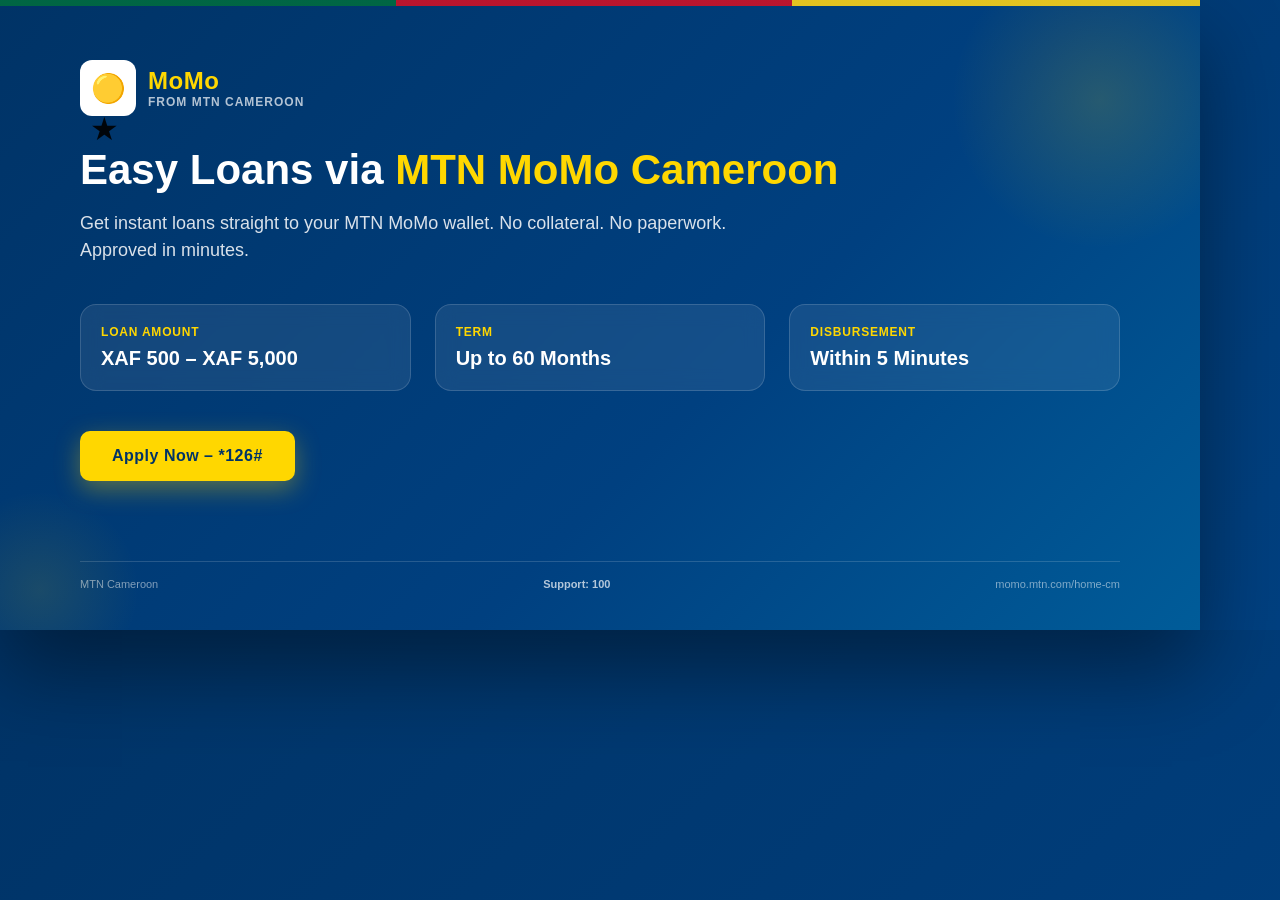
<file: og-poster.html>
<!DOCTYPE html>
<html lang="en">
<head>
    <meta charset="UTF-8" />
    <meta name="viewport" content="width=device-width, initial-scale=1.0" />
    <title>MTN MoMo Cameroon – Easy Loans | OG Poster</title>
    <style>
        * { margin: 0; padding: 0; box-sizing: border-box; }
        body {
            margin: 0;
            width: 1200px;
            height: 630px;
            font-family: 'Inter', -apple-system, BlinkMacSystemFont, 'Segoe UI', Roboto, sans-serif;
            background: linear-gradient(135deg, #003366 0%, #004080 100%);
            display: flex;
            align-items: center;
            justify-content: center;
            color: #ffffff;
        }
        .poster {
            width: 100%;
            height: 100%;
            background: linear-gradient(135deg, #003366 0%, #004080 60%, #005c99 100%);
            position: relative;
            overflow: hidden;
            padding: 60px 80px;
            box-shadow: 0 40px 80px rgba(0,0,0,0.4);
        }
        .poster::before {
            content: '';
            position: absolute;
            top: -50px;
            right: -50px;
            width: 300px;
            height: 300px;
            background: radial-gradient(circle, rgba(255,215,0,0.15) 0%, transparent 70%);
            border-radius: 50%;
        }
        .poster::after {
            content: '';
            position: absolute;
            bottom: -60px;
            left: -60px;
            width: 200px;
            height: 200px;
            background: radial-gradient(circle, rgba(255,215,0,0.1) 0%, transparent 70%);
            border-radius: 50%;
        }
        .cameroon-stripes {
            position: absolute;
            top: 0;
            left: 0;
            width: 100%;
            height: 6px;
            background: linear-gradient(90deg, #006B3F 33%, #CE1126 33% 66%, #FCD116 66%);
            opacity: 0.9;
        }
        .logo {
            display: flex;
            align-items: center;
            gap: 12px;
            margin-bottom: 10px;
        }
        .logo-img {
            width: 56px;
            height: 56px;
            background: #fff;
            border-radius: 12px;
            display: flex;
            align-items: center;
            justify-content: center;
            font-size: 28px;
        }
        .brand {
            display: flex;
            flex-direction: column;
        }
        .brand .momo {
            color: #FFD700;
            font-size: 24px;
            font-weight: 800;
            letter-spacing: 0.5px;
        }
        .brand .cameroon {
            font-size: 12px;
            color: rgba(255,255,255,0.7);
            font-weight: 600;
            letter-spacing: 1px;
            text-transform: uppercase;
        }
        h1 {
            font-size: 42px;
            font-weight: 800;
            line-height: 1.15;
            margin: 30px 0 16px;
            color: #fff;
        }
        h1 .accent {
            color: #FFD700;
        }
        p.tagline {
            font-size: 18px;
            color: rgba(255,255,255,0.85);
            margin-bottom: 40px;
            max-width: 700px;
            line-height: 1.5;
        }
        .details {
            display: grid;
            grid-template-columns: 1fr 1fr 1fr;
            gap: 24px;
            margin-bottom: 40px;
        }
        .detail-card {
            background: rgba(255,255,255,0.08);
            border: 1px solid rgba(255,255,255,0.15);
            border-radius: 16px;
            padding: 20px;
            backdrop-filter: blur(10px);
        }
        .detail-card .label {
            font-size: 12px;
            font-weight: 700;
            color: #FFD700;
            text-transform: uppercase;
            letter-spacing: 0.8px;
            margin-bottom: 8px;
        }
        .detail-card .value {
            font-size: 20px;
            font-weight: 700;
            color: #fff;
        }
        .cta {
            background: #FFD700;
            color: #003366;
            border: none;
            border-radius: 10px;
            padding: 16px 32px;
            font-size: 16px;
            font-weight: 800;
            letter-spacing: 0.5px;
            cursor: pointer;
            width: fit-content;
            box-shadow: 0 8px 24px rgba(255,215,0,0.35);
            transition: transform 0.2s;
        }
        .cta:hover {
            transform: translateY(-2px);
        }
        .footer {
            position: absolute;
            bottom: 40px;
            left: 80px;
            right: 80px;
            display: flex;
            justify-content: space-between;
            align-items: center;
            font-size: 11px;
            color: rgba(255,255,255,0.5);
            border-top: 1px solid rgba(255,255,255,0.15);
            padding-top: 16px;
        }
        .footer .support {
            font-weight: 600;
            color: rgba(255,255,255,0.7);
        }
        .star {
            position: absolute;
            top: 110px;
            left: 90px;
            font-size: 32px;
            color: #000;
            opacity: 0.9;
        }
    </style>
</head>
<body>
    <div class="poster">
        <div class="cameroon-stripes"></div>
        <div class="star">★</div>
        <div class="logo">
            <div class="logo-img">🟡</div>
            <div class="brand">
                <div class="momo">MoMo</div>
                <div class="cameroon">from MTN Cameroon</div>
            </div>
        </div>
        <h1>Easy Loans via <span class="accent">MTN MoMo Cameroon</span></h1>
        <p class="tagline">Get instant loans straight to your MTN MoMo wallet. No collateral. No paperwork. Approved in minutes.</p>
        <div class="details">
            <div class="detail-card">
                <div class="label">Loan Amount</div>
                <div class="value">XAF 500 – XAF 5,000</div>
            </div>
            <div class="detail-card">
                <div class="label">Term</div>
                <div class="value">Up to 60 Months</div>
            </div>
            <div class="detail-card">
                <div class="label">Disbursement</div>
                <div class="value">Within 5 Minutes</div>
            </div>
        </div>
        <button class="cta">Apply Now – *126#</button>
        <div class="footer">
            <span>MTN Cameroon</span>
            <span class="support">Support: 100</span>
            <span>momo.mtn.com/home-cm</span>
        </div>
    </div>
</body>
</html>
</file>
